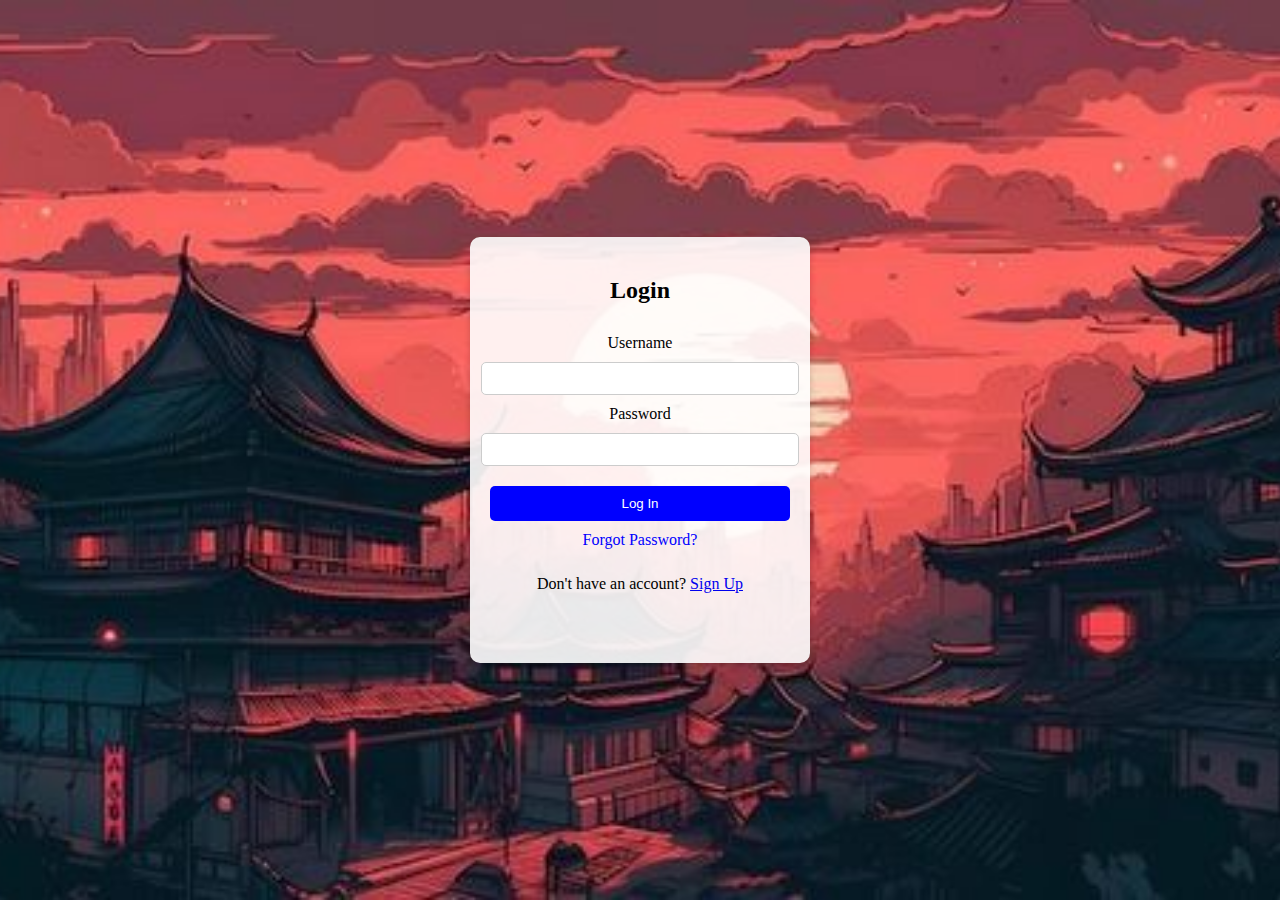
<file: index.html>
<!DOCTYPE html>
<html lang="en">
<head>
    <meta charset="UTF-8">
    <meta name="viewport" content="width=device-width, initial-scale=1.0">
    <link rel="stylesheet" href="style.css">
    <title>Login & Sign Up</title>
</head>
<body>

    <div class="container">

        <form id="loginForm">
            <h2>Login</h2>
            <label for="login-username">Username</label>
            <input type="text" id="login-username">
                    
            <label for="login-pass">Password</label>
            <input type="password" id="login-pass">
            
            <div class="button-container">
                <button type="submit" class="buttonlogin">Log In</button>
                <div class="buttonmenu">
                    <a href="#">Forgot Password?</a>
                </div>
            </div>
            <p>Don't have an account? <a href="#" id="showSignUp">Sign Up</a></p>
            <p id="login-error" class="error-message"></p>
        </form>

        <form id="signUpForm" style="display: none;">
            <h2>Sign Up</h2>
            <label for="signup-username">Username</label>
            <input type="text" id="signup-username">
                    
            <label for="signup-pass">Password</label>
            <input type="password" id="signup-pass">
            
            <div class="button-container">
                <button type="submit" class="buttonlogin">Sign Up</button>
            </div>
            <p>Already have an account? <a href="#" id="showLogin">Log In</a></p>
            <p id="signup-error" class="error-message"></p>
        </form>
    </div>

    <script src="javascript.js"></script>
</body>
</html>
</file>
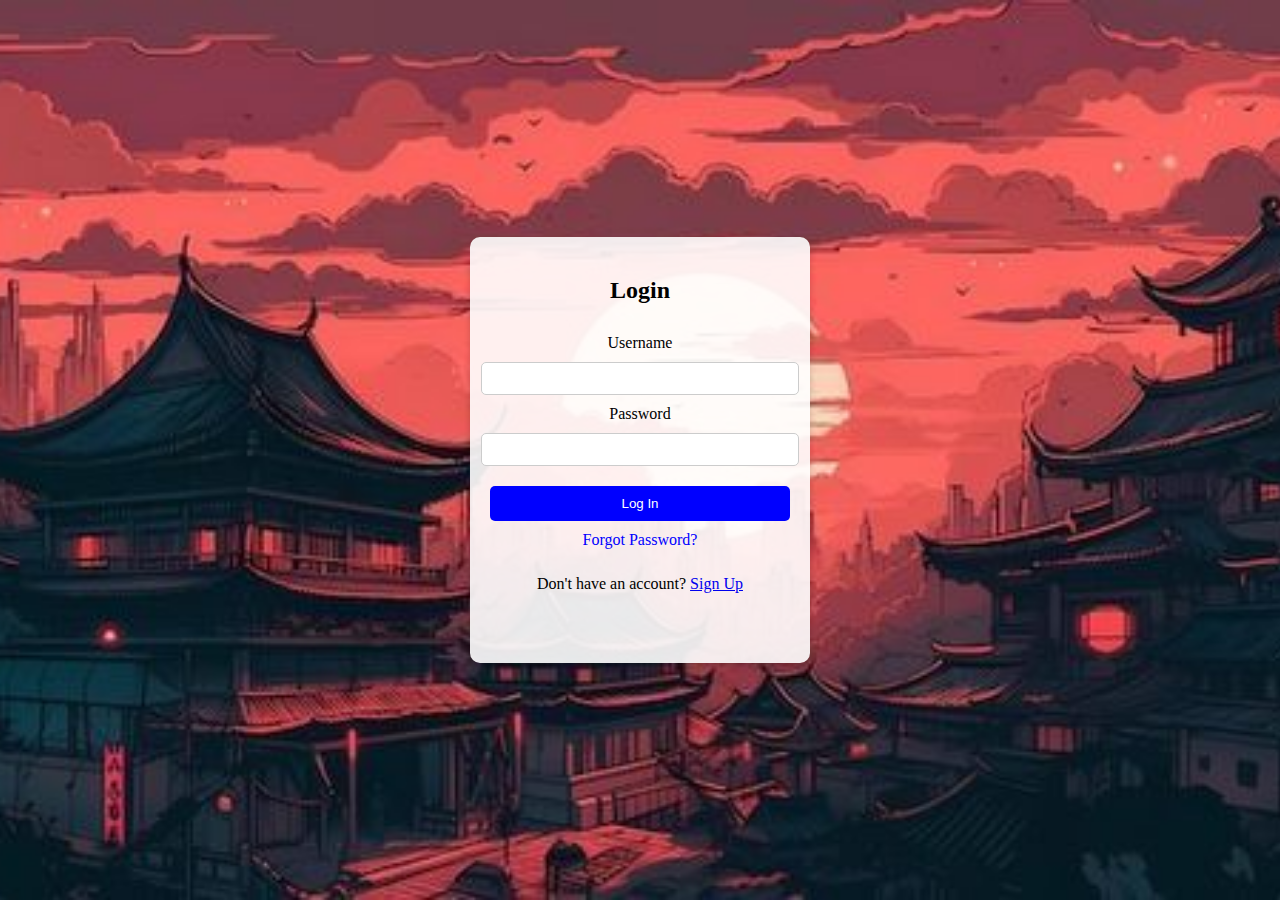
<file: dashboard.html>
<!DOCTYPE html>
<html lang="en">
<head>
    <meta charset="UTF-8">
    <meta name="viewport" content="width=device-width, initial-scale=1.0">
    <title>Dashboard</title>
    <link rel="stylesheet" href="style.css">
</head>
<body>
    <div class="container">
        <h2>Welcome, <span id="userWelcome"></span>!</h2>
        <p>You are now logged in.</p>
        <button id="logoutBtn" class="buttonlogin">Logout</button>
    </div>

    <script src="dashboard.js"></script>
</body>
</html>
</file>
<file: style.css>
body {
    display: flex;
    justify-content: center;
    align-items: center;
    height: 100vh;
    margin: 0;
    background: url('1.jpg') no-repeat center center/cover;
}

.container {
    text-align: center;
    background: rgba(255, 255, 255, 0.9);
    padding: 20px;
    border-radius: 10px;
    box-shadow: 0px 4px 6px rgba(0, 0, 0, 0.2);
    width: 300px;
}

form {
    display: flex;
    flex-direction: column;
    align-items: center;
    gap: 10px;
}

input {
    width: 100%;
    padding: 8px;
    border: 1px solid #ccc;
    border-radius: 5px;
}

.button-container {
    display: flex;
    flex-direction: column;
    align-items: center;
    gap: 10px;
    width: 100%;
    margin-top: 10px;
}

.buttonlogin {
    padding: 10px;
    border: none;
    background: blue;
    color: white;
    border-radius: 5px;
    cursor: pointer;
    width: 100%;
}

.buttonmenu a {
    color: blue;
    text-decoration: none;
}

.error-message {
    color: red;
    font-size: 14px;
    margin-top: 10px;
}
</file>
